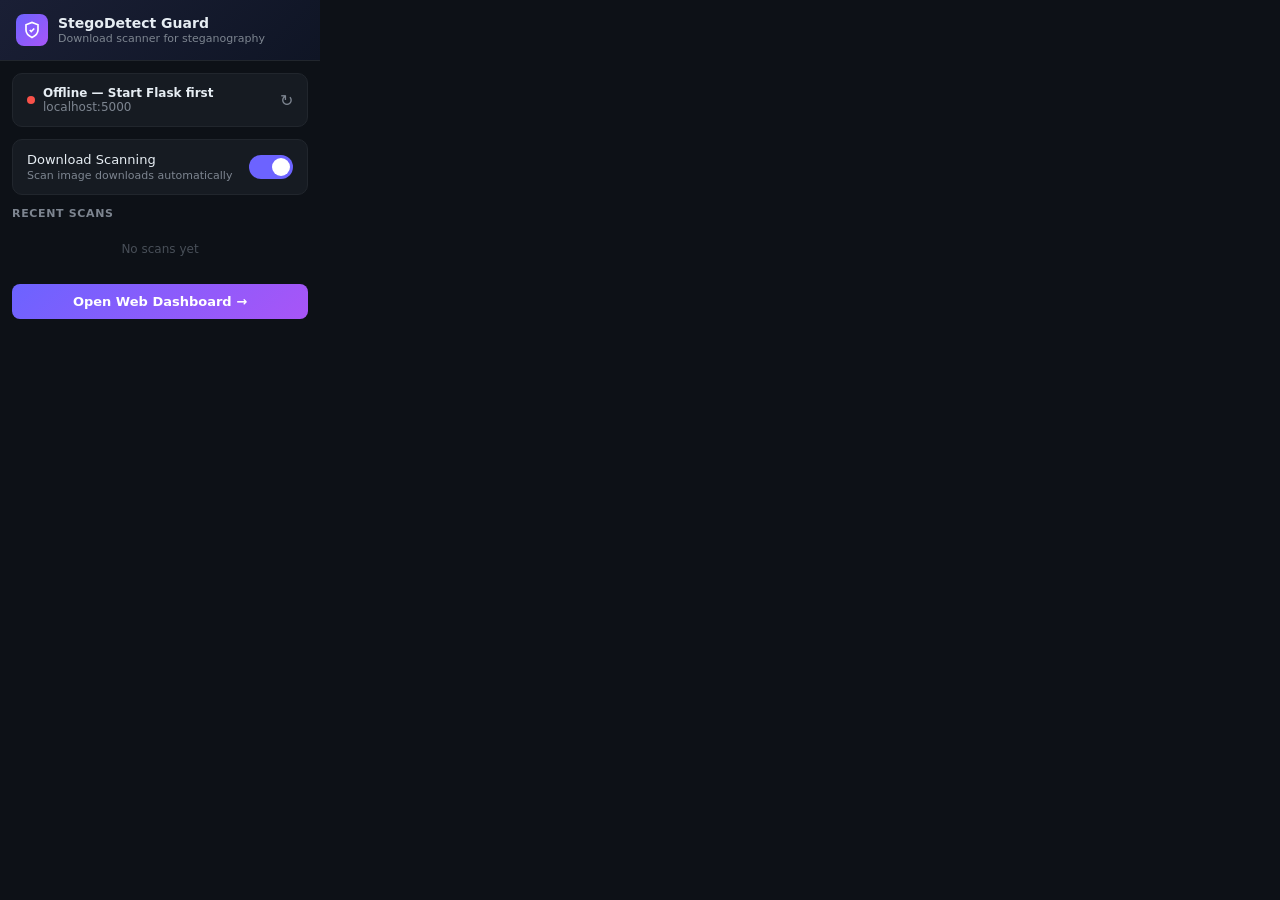
<file: extension/popup.html>
<!DOCTYPE html>
<html lang="en">
<head>
  <meta charset="UTF-8" />
  <title>StegoDetect Guard</title>
  <style>
    * { box-sizing: border-box; margin: 0; padding: 0; }
    body {
      width: 320px;
      font-family: 'Inter', system-ui, sans-serif;
      background: #0d1117;
      color: #e6edf3;
      font-size: 13px;
    }

    /* Header */
    .header {
      background: linear-gradient(135deg, #1a1f35, #0f1525);
      border-bottom: 1px solid #21262d;
      padding: 14px 16px;
      display: flex; align-items: center; gap: 10px;
    }
    .logo-icon {
      width: 32px; height: 32px; border-radius: 8px;
      background: linear-gradient(135deg, #6c63ff, #a855f7);
      display: flex; align-items: center; justify-content: center;
      flex-shrink: 0;
    }
    .logo-icon svg { color: #fff; }
    .logo-text { font-size: 14px; font-weight: 700; }
    .logo-sub  { font-size: 11px; color: #7d8590; margin-top: 1px; }

    /* Server status card */
    .status-card {
      margin: 12px;
      background: #161b22;
      border: 1px solid #21262d;
      border-radius: 10px;
      padding: 12px 14px;
      display: flex; align-items: center; justify-content: space-between;
    }
    .status-row { display: flex; align-items: center; gap: 8px; }
    .status-dot {
      width: 8px; height: 8px; border-radius: 50%;
      background: #6e7681; flex-shrink: 0;
      transition: background 0.3s;
    }
    .status-dot.online  { background: #3fb950; box-shadow: 0 0 6px #3fb950; }
    .status-dot.offline { background: #f85149; }
    .status-label { font-size: 12px; color: #7d8590; }
    .status-value { font-size: 12px; font-weight: 600; }

    /* Toggle */
    .toggle-card {
      margin: 0 12px 12px;
      background: #161b22;
      border: 1px solid #21262d;
      border-radius: 10px;
      padding: 12px 14px;
      display: flex; align-items: center; justify-content: space-between;
    }
    .toggle-label { font-size: 13px; font-weight: 500; }
    .toggle-sub   { font-size: 11px; color: #7d8590; margin-top: 2px; }
    .switch { position: relative; display: inline-block; width: 44px; height: 24px; }
    .switch input { display: none; }
    .slider {
      position: absolute; cursor: pointer; inset: 0;
      background: #21262d; border-radius: 24px;
      transition: background 0.2s;
    }
    .slider::before {
      content: ''; position: absolute;
      width: 18px; height: 18px; border-radius: 50%;
      background: #fff; bottom: 3px; left: 3px;
      transition: transform 0.2s;
    }
    input:checked + .slider { background: #6c63ff; }
    input:checked + .slider::before { transform: translateX(20px); }

    /* Log section */
    .log-header {
      padding: 0 12px 6px;
      font-size: 11px; font-weight: 600;
      text-transform: uppercase; letter-spacing: 0.06em;
      color: #7d8590;
    }
    .log-list { padding: 0 12px 12px; display: flex; flex-direction: column; gap: 6px; }
    .log-item {
      background: #161b22; border: 1px solid #21262d; border-radius: 8px;
      padding: 8px 10px;
      display: flex; align-items: flex-start; gap: 8px;
    }
    .log-badge {
      padding: 2px 7px; border-radius: 20px; font-size: 10px; font-weight: 700;
      flex-shrink: 0; margin-top: 1px;
    }
    .badge-stego { background: rgba(248,81,73,0.15); color: #f85149; border: 1px solid rgba(248,81,73,0.3); }
    .badge-cover { background: rgba(63,185,80,0.15); color: #3fb950; border: 1px solid rgba(63,185,80,0.3); }
    .badge-error { background: rgba(210,153,34,0.15); color: #d2991a; border: 1px solid rgba(210,153,34,0.3); }
    .log-name { font-size: 11px; color: #7d8590; word-break: break-all; line-height: 1.4; }
    .log-conf { font-size: 10px; color: #484f58; margin-top: 2px; }
    .no-log { text-align: center; color: #484f58; font-size: 12px; padding: 16px 0; }

    /* Open dashboard button */
    .btn-dashboard {
      display: block; width: calc(100% - 24px); margin: 0 12px 12px;
      padding: 10px; text-align: center;
      background: linear-gradient(135deg, #6c63ff, #a855f7);
      color: #fff; border: none; border-radius: 8px;
      font-size: 13px; font-weight: 600; cursor: pointer;
      text-decoration: none; font-family: inherit;
      transition: opacity 0.2s;
    }
    .btn-dashboard:hover { opacity: 0.88; }
  </style>
</head>
<body>
  <div class="header">
    <div class="logo-icon">
      <svg width="18" height="18" viewBox="0 0 24 24" fill="none" stroke="currentColor" stroke-width="2.2">
        <path d="M12 22s8-4 8-10V5l-8-3-8 3v7c0 6 8 10 8 10z"/>
        <path d="M9 12l2 2 4-4"/>
      </svg>
    </div>
    <div>
      <div class="logo-text">StegoDetect Guard</div>
      <div class="logo-sub">Download scanner for steganography</div>
    </div>
  </div>

  <!-- Server status -->
  <div class="status-card">
    <div class="status-row">
      <div class="status-dot" id="srv-dot"></div>
      <div>
        <div class="status-value" id="srv-label">Checking…</div>
        <div class="status-label">localhost:5000</div>
      </div>
    </div>
    <button id="btn-refresh" title="Refresh" style="background:none;border:none;cursor:pointer;color:#7d8590;font-size:16px;">↻</button>
  </div>

  <!-- Enable/disable toggle -->
  <div class="toggle-card">
    <div>
      <div class="toggle-label">Download Scanning</div>
      <div class="toggle-sub">Scan image downloads automatically</div>
    </div>
    <label class="switch">
      <input type="checkbox" id="toggle-enabled" checked />
      <span class="slider"></span>
    </label>
  </div>

  <!-- Recent scans log -->
  <div class="log-header">Recent Scans</div>
  <div class="log-list" id="log-list">
    <div class="no-log" id="no-log">No scans yet</div>
  </div>

  <!-- Open web dashboard -->
  <a href="http://localhost:5000" target="_blank" class="btn-dashboard" id="btn-dash">
    Open Web Dashboard →
  </a>

  <script src="popup.js"></script>
</body>
</html>
</file>
